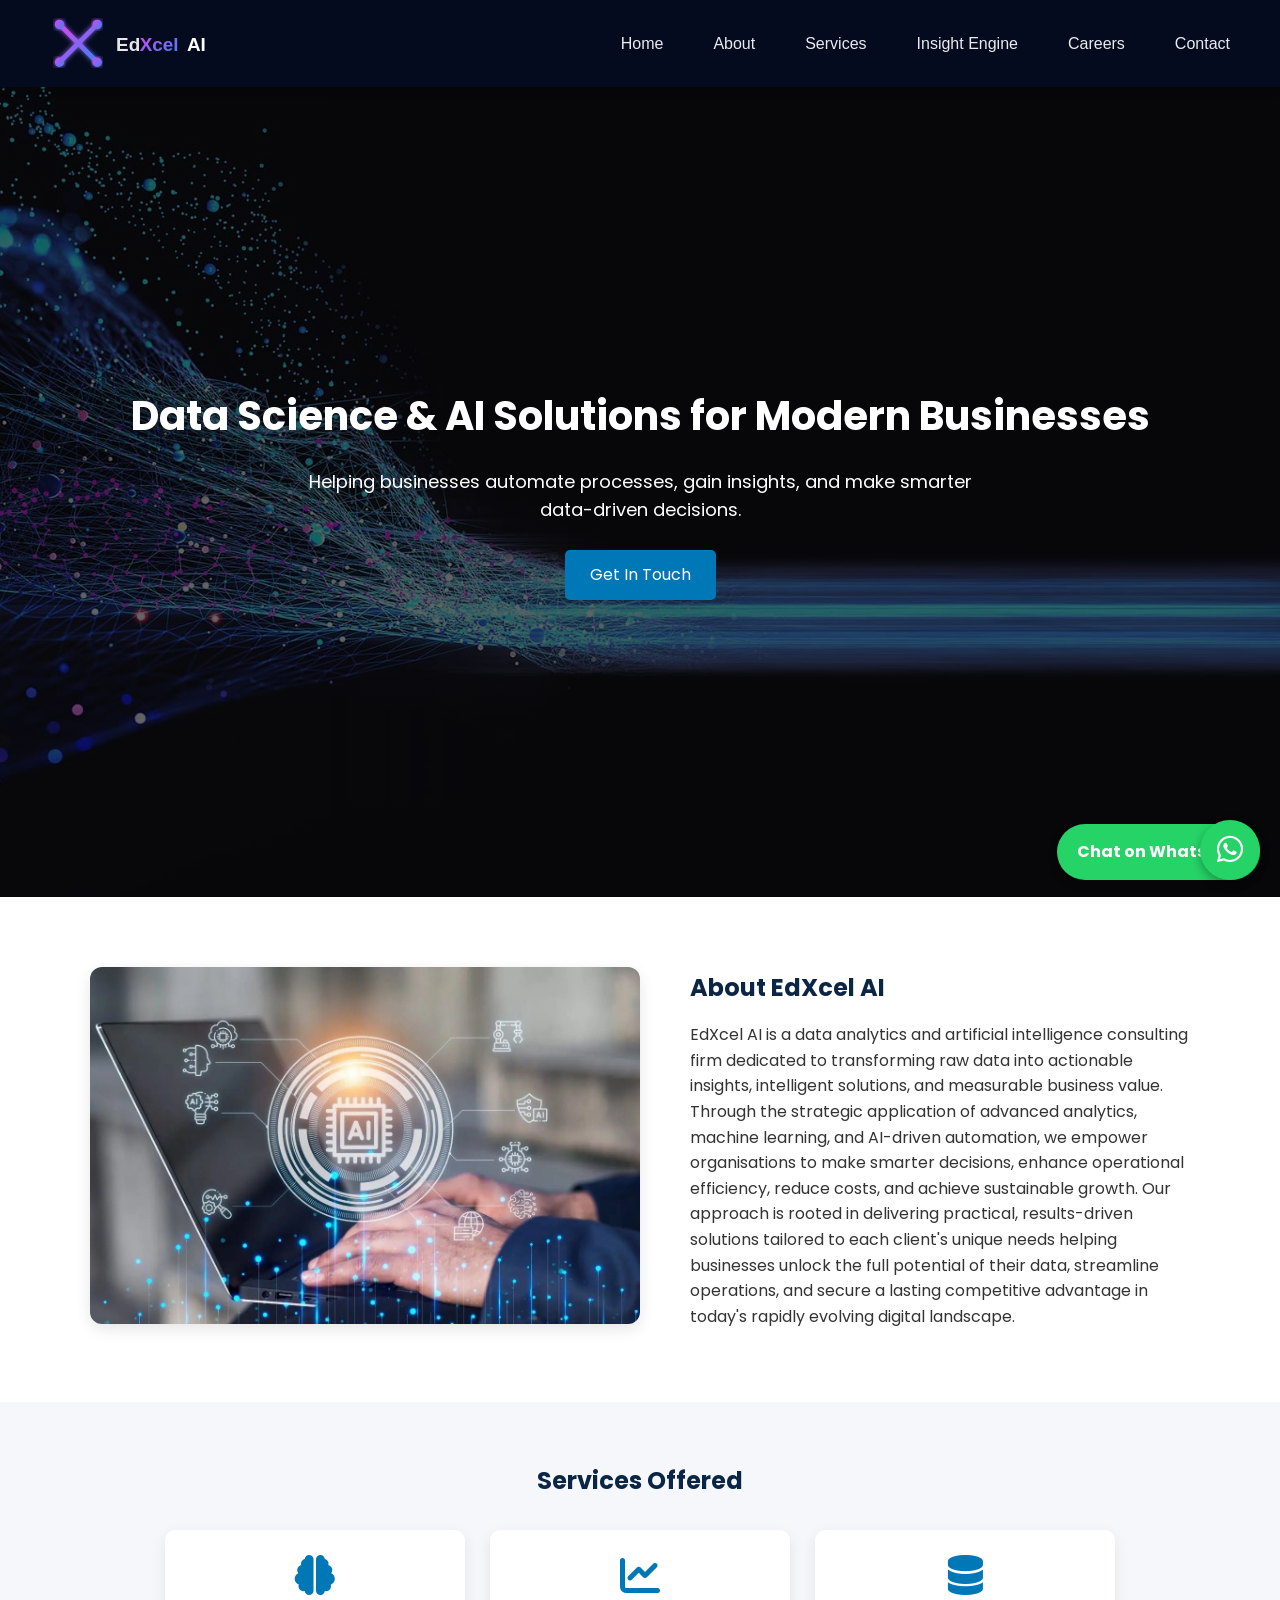
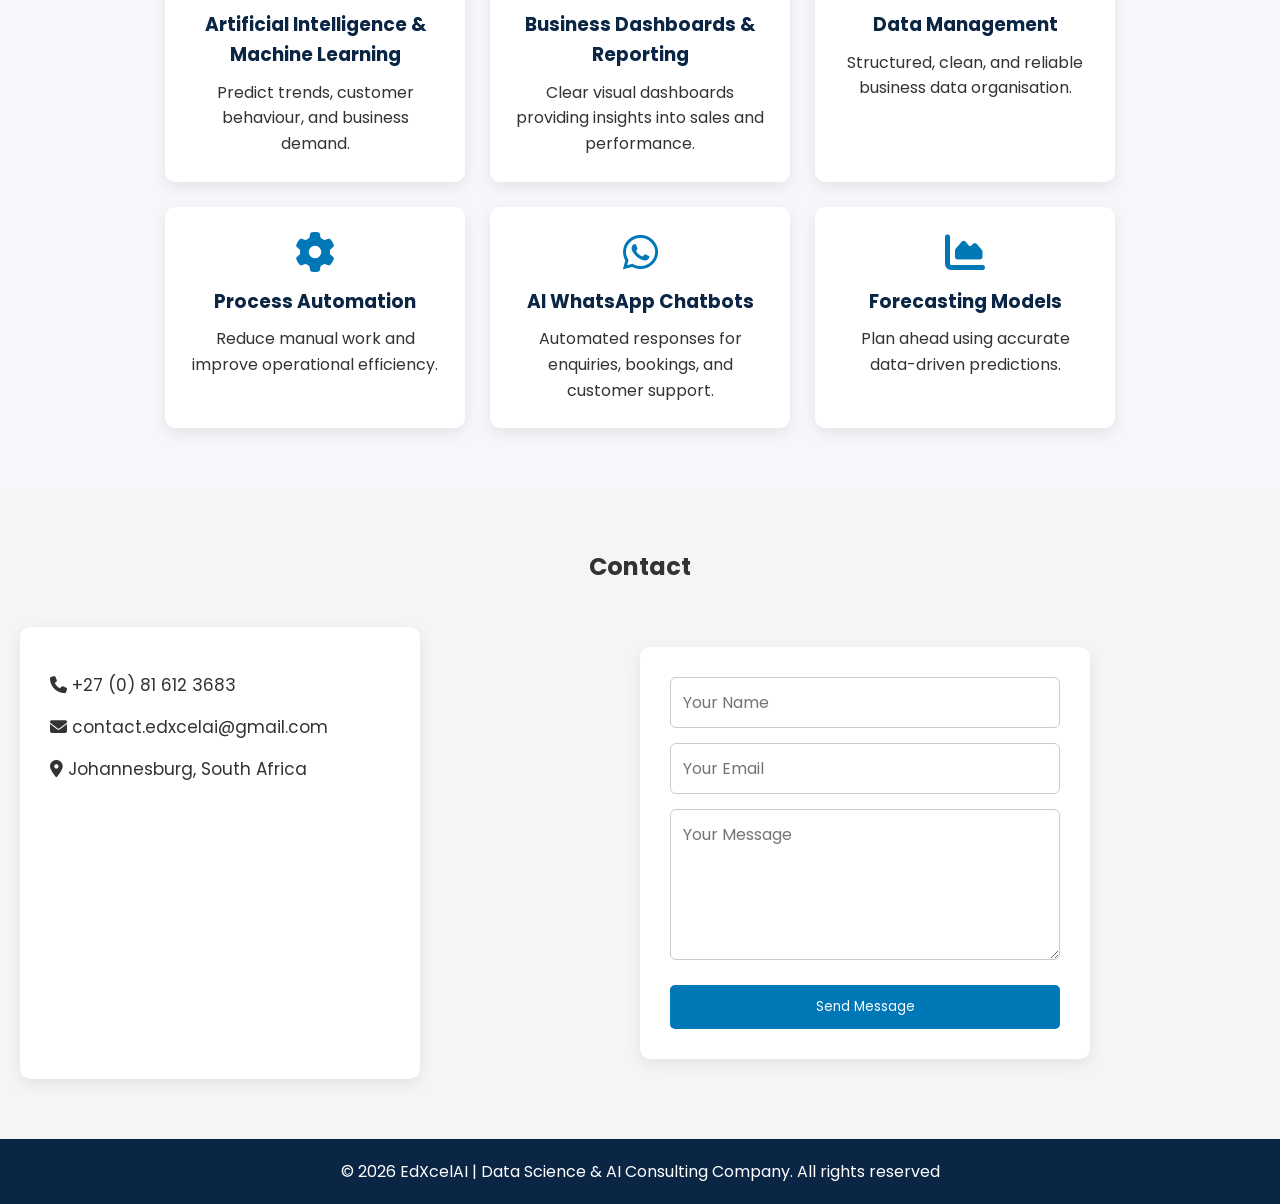
<file: index.html>
<!DOCTYPE html>
<html lang="en">
<head>
    <meta charset="UTF-8">
    <meta name="viewport" content="width=device-width, initial-scale=1.0">
    <title> EdXcel AI | Data Science & AI Consultanting Company</title>

    <!-- CSS LINK -->
    <link rel="stylesheet" href="css/style.css">

    <link rel="stylesheet" href="https://cdnjs.cloudflare.com/ajax/libs/font-awesome/6.5.0/css/all.min.css">

    <!-- Google Font -->
    <link href="https://fonts.googleapis.com/css2?family=Poppins:wght@300;400;600&display=swap" rel="stylesheet">

</head>

<body>

    <!-- ================= NAVIGATION ================= -->
    <header>
        <nav class="navbar">
    <div class="logo">
            <a href="#home">

                <svg class="logo-svg" viewBox="0 0 180 60">

                    <defs>
                        <linearGradient id="grad1" x1="0%" y1="0%" x2="100%" y2="100%">
                            <stop offset="0%" stop-color="#d946ef"/>
                            <stop offset="100%" stop-color="#3b82f6"/>
                        </linearGradient>

                        <filter id="glow">
                            <feGaussianBlur stdDeviation="3" result="blur"/>
                            <feMerge>
                                <feMergeNode in="blur"/>
                                <feMergeNode in="SourceGraphic"/>
                            </feMerge>
                        </filter>
                    </defs>

                    <!-- X lines -->
                    <line x1="10" y1="10" x2="50" y2="50"
                          stroke="url(#grad1)" stroke-width="5"
                          stroke-linecap="round" filter="url(#glow)"/>

                    <line x1="50" y1="10" x2="10" y2="50"
                          stroke="url(#grad1)" stroke-width="5"
                          stroke-linecap="round" filter="url(#glow)"/>

                    <!-- Nodes -->
                    <circle cx="10" cy="10" r="5" fill="url(#grad1)" filter="url(#glow)"/>
                    <circle cx="50" cy="10" r="5" fill="url(#grad1)" filter="url(#glow)"/>
                    <circle cx="10" cy="50" r="5" fill="url(#grad1)" filter="url(#glow)"/>
                    <circle cx="50" cy="50" r="5" fill="url(#grad1)" filter="url(#glow)"/>

                    <!-- Text -->
                    <text x="70" y="38" class="text-ed">Ed</text>
                    <text x="95" y="38" class="text-xcel">Xcel</text>
                    <text x="145" y="38" class="text-ai">AI</text>

                </svg>

            </a>
        </div>

    <div class="menu-toggle">
        <i class="fas fa-bars"></i>
    </div>

    <ul class="nav-links">
                <li><a href="#home">Home</a></li>
                <li><a href="#about">About</a></li>
                <li><a href="#services">Services</a></li>
                <li><a href="insight-engine.html">Insight Engine</a></li>
                <li><a href="careers.html">Careers</a></li>
                <li><a href="#contact">Contact</a></li>
            </ul>
        </nav>
    </header>  

    <!-- ================= HERO SECTION ================= -->
    <section id="home" class="hero">
   <div class="hero-content">
      <h1>Data Science & AI Solutions for Modern Businesses</h1>
      <p>
         Helping businesses automate processes, gain insights,
         and make smarter data-driven decisions.
      </p>
      <a href="#contact" class="btn">Get In Touch</a>
   </div>
</section>

    <!-- ================= CONSULTANT PROFILE ================= -->
<section class="profile fade-in">

    <div class="profile-container">

        <div class="profile-image">
            <img src="images/hero.jpg" alt="Edwin Chauke">
        </div>

    
    
<div id="about" class="profile-text">
    <h2>About EdXcel AI</h2>

    <p>
       EdXcel AI is a data analytics and artificial intelligence consulting firm dedicated to transforming raw data into actionable insights, intelligent solutions, and measurable business value. Through the strategic application of advanced analytics, machine learning, and AI-driven automation, we empower organisations to make smarter decisions, enhance operational efficiency, reduce costs, and achieve sustainable growth.
Our approach is rooted in delivering practical, results-driven solutions tailored to each client's unique needs helping businesses unlock the full potential of their data, streamline operations, and secure a lasting competitive advantage in today's rapidly evolving digital landscape.
</div>



        </div>

    </div>

</section>

    <!-- ================= SERVICES ================= -->
    <section id="services" class="services fade-in">
        <h2>Services Offered</h2>

        <div class="service-container">

            <div class="service-card">
             <i class="fas fa-brain service-icon"></i>
             <h3>Artificial Intelligence & Machine Learning</h3>
             <p>Predict trends, customer behaviour, and business demand.</p>
            </div>

            <div class="service-card">
                <i class="fas fa-chart-line service-icon"></i>
                <h3>Business Dashboards & Reporting</h3>
                <p>Clear visual dashboards providing insights into sales and performance.</p>
            </div>

            <div class="service-card">
                <i class="fas fa-database service-icon"></i>
                <h3>Data Management</h3>
                <p>Structured, clean, and reliable business data organisation.</p>
            </div>

            <div class="service-card">
                <i class="fas fa-gear service-icon"></i>
                <h3>Process Automation</h3>
                <p>Reduce manual work and improve operational efficiency.</p>
            </div>

            <div class="service-card">
                <i class="fab fa-whatsapp service-icon"></i>
                <h3>AI WhatsApp Chatbots</h3>
                <p>Automated responses for enquiries, bookings, and customer support.</p>
            </div>

            <div class="service-card">
                <i class="fas fa-chart-area service-icon"></i>
                <h3>Forecasting Models</h3>
                <p>Plan ahead using accurate data-driven predictions.</p>
            </div>

        </div>
    </section>

    <!-- ================= CONTACT SECTION ================= -->
    <section id="contact" class="contact">

   <h2>Contact</h2>

   <div class="contact-container">

      <!-- Contact Details -->
      <div class="contact-info">

         <p><i class="fas fa-phone"></i> +27 (0) 81 612 3683</p>

         <p><i class="fas fa-envelope"></i>
            contact.edxcelai@gmail.com
         </p>

         <p><i class="fas fa-location-dot"></i>
            Johannesburg, South Africa
         </p>


      </div>

      
<!-- Contact Form -->
<form class="contact-form"
      action="https://formsubmit.co/contact.edxcelai@gmail.com"
      method="POST">

    <input type="text" name="name" placeholder="Your Name" required>

    <input type="email" name="email" placeholder="Your Email" required>

    <textarea name="message" placeholder="Your Message" rows="5" required></textarea>

    <button type="submit">Send Message</button>

</form>

   </div>

</section>

    <!-- ================= WHATSAPP FLOAT BUTTON ================= -->
    <a href="https://wa.me/27816123798" class="whatsapp" target="_blank">
        Chat on WhatsApp
    </a>

    <!-- ================= FOOTER ================= -->
    <footer>
        <p>© 2026 EdXcelAI | Data Science & AI Consulting Company. All rights reserved</p>
    </footer>
    
    <a href="https://wa.me/27816123798" class="whatsapp-float" target="_blank">
       <i class="fab fa-whatsapp"></i>
    </a>

<script src="js/script.js"></script>
</body>
</html>
</file>
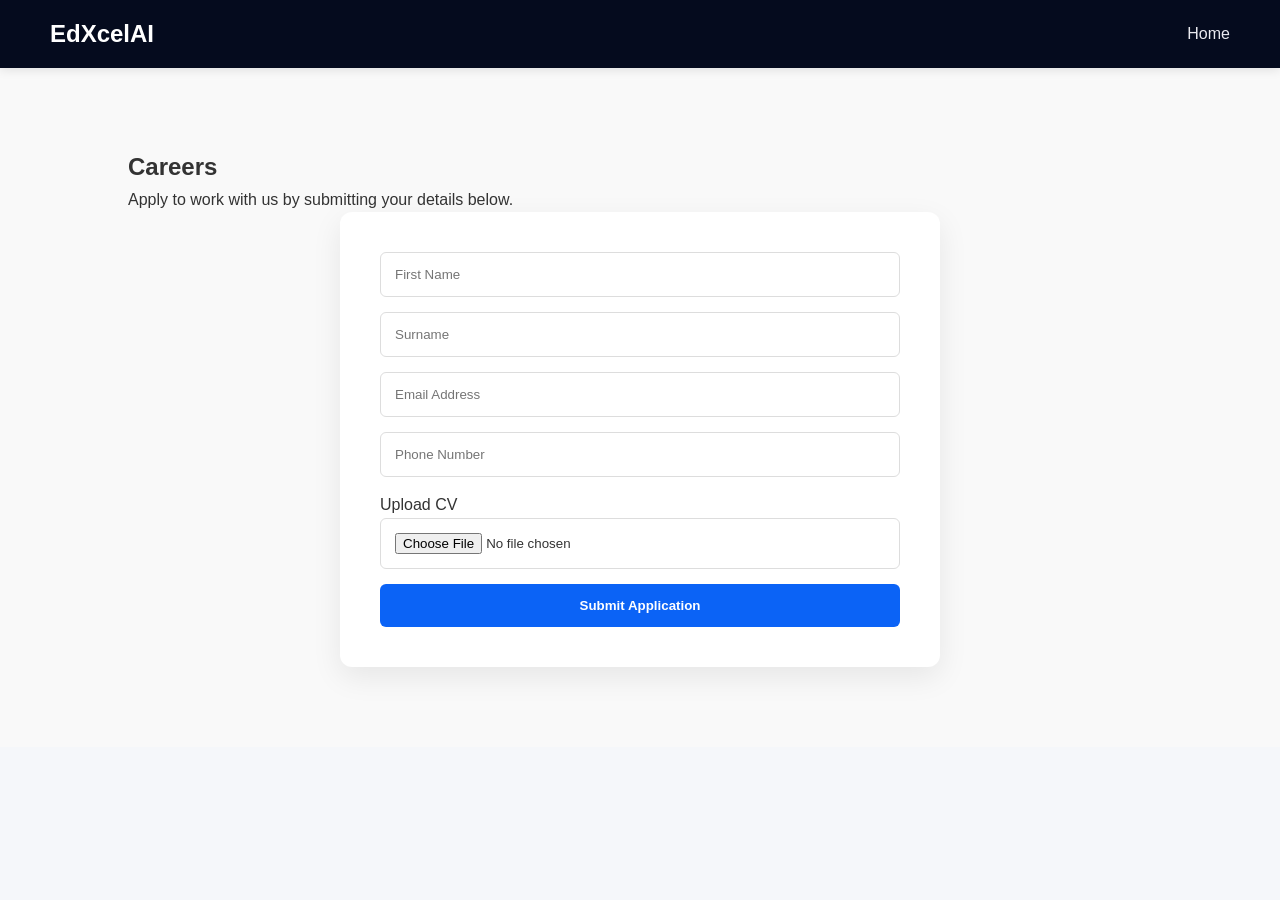
<file: careers.html>
<!DOCTYPE html>
<html lang="en">
<head>
    <meta charset="UTF-8">
    <meta name="viewport" content="width=device-width, initial-scale=1.0">
    <title>Careers | EdXcelAI </title>

    <link rel="stylesheet" href="css/style.css">
    <link rel="stylesheet"
     href="https://cdnjs.cloudflare.com/ajax/libs/font-awesome/6.5.0/css/all.min.css">
</head>

<body>

<!-- NAVBAR -->
<header>
    <nav class="navbar">
        <h2 class="logo">EdXcelAI</h2>

        <ul class="nav-links">
            <li><a href="index.html">Home</a></li>
        </ul>
    </nav>
</header>

<section class="careers">

<h2>Careers</h2>
<p>Apply to work with us by submitting your details below.</p>

<form class="careers-form"
      action="https://formsubmit.co/contact.edxcelai@gmail.com"
      method="POST"
      enctype="multipart/form-data">

    <input type="text" name="first_name" placeholder="First Name" required>
    <input type="text" name="surname" placeholder="Surname" required>
    <input type="email" name="email" placeholder="Email Address" required>
    <input type="tel" name="phone" placeholder="Phone Number" required>

    <label>Upload CV</label>
    <input type="file" name="attachment" accept=".pdf,.doc,.docx" required>

    <button type="submit">Submit Application</button>

</form>



</section>

</body>
</html>
</file>
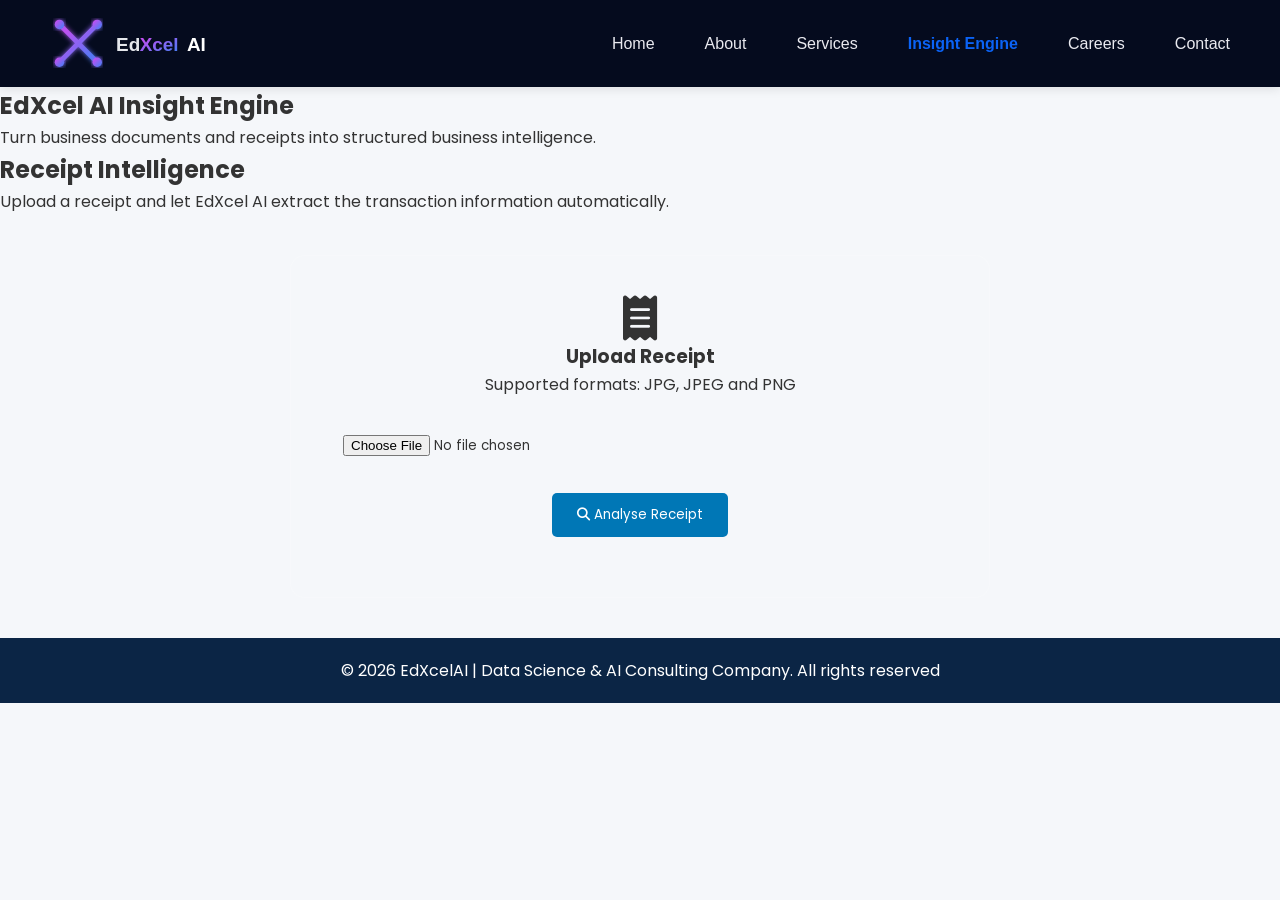
<file: insight-engine.html>
<!DOCTYPE html>
<html lang="en">

<head>

    <meta charset="UTF-8">

    <meta name="viewport"
          content="width=device-width, initial-scale=1.0">

    <title>EdXcel AI | Insight Engine</title> 

    <link rel="stylesheet"
          href="css/style.css">

    <link rel="stylesheet"
          href="https://cdnjs.cloudflare.com/ajax/libs/font-awesome/6.5.0/css/all.min.css">

    <link href="https://fonts.googleapis.com/css2?family=Poppins:wght@300;400;500;600;700&display=swap"
          rel="stylesheet">

</head>


<body>

<!-- =====================================================
     NAVIGATION
===================================================== -->

<header>

    <nav class="navbar">

        <div class="logo">

            <a href="index.html">

                <svg class="logo-svg"
                     viewBox="0 0 180 60">

                    <defs>

                        <linearGradient id="grad1"
                                        x1="0%"
                                        y1="0%"
                                        x2="100%"
                                        y2="100%">

                            <stop offset="0%"
                                  stop-color="#d946ef"/>

                            <stop offset="100%"
                                  stop-color="#3b82f6"/>

                        </linearGradient>

                        <filter id="glow">

                            <feGaussianBlur
                                stdDeviation="3"
                                result="blur"/>

                            <feMerge>

                                <feMergeNode in="blur"/>
                                <feMergeNode in="SourceGraphic"/>

                            </feMerge>

                        </filter>

                    </defs>


                    <line x1="10"
                          y1="10"
                          x2="50"
                          y2="50"
                          stroke="url(#grad1)"
                          stroke-width="5"
                          stroke-linecap="round"
                          filter="url(#glow)"/>

                    <line x1="50"
                          y1="10"
                          x2="10"
                          y2="50"
                          stroke="url(#grad1)"
                          stroke-width="5"
                          stroke-linecap="round"
                          filter="url(#glow)"/>


                    <circle cx="10"
                            cy="10"
                            r="5"
                            fill="url(#grad1)"
                            filter="url(#glow)"/>

                    <circle cx="50"
                            cy="10"
                            r="5"
                            fill="url(#grad1)"
                            filter="url(#glow)"/>

                    <circle cx="10"
                            cy="50"
                            r="5"
                            fill="url(#grad1)"
                            filter="url(#glow)"/>

                    <circle cx="50"
                            cy="50"
                            r="5"
                            fill="url(#grad1)"
                            filter="url(#glow)"/>


                    <text x="70"
                          y="38"
                          class="text-ed">
                        Ed
                    </text>

                    <text x="95"
                          y="38"
                          class="text-xcel">
                        Xcel
                    </text>

                    <text x="145"
                          y="38"
                          class="text-ai">
                        AI
                    </text>

                </svg>

            </a>

        </div>


        <div class="menu-toggle">

            <i class="fas fa-bars"></i>

        </div>


        <ul class="nav-links">

            <li>
                <a href="index.html">
                    Home
                </a>
            </li>

            <li>
                <a href="index.html#about">
                    About
                </a>
            </li>

            <li>
                <a href="index.html#services">
                    Services
                </a>
            </li>

            <li>
                <a href="insight-engine.html"
                   class="active">
                    Insight Engine
                </a>
            </li>

            <li>
                <a href="careers.html">
                    Careers
                </a>
            </li>

            <li>
                <a href="index.html#contact">
                    Contact
                </a>
            </li>

        </ul>

    </nav>

</header>



<!-- =====================================================
     INSIGHT ENGINE HERO
===================================================== -->

<section class="service-hero">

    <h1>
        EdXcel AI Insight Engine
    </h1>

    <p>
        Turn business documents and receipts into
        structured business intelligence.
    </p>

</section>



<!-- =====================================================
     RECEIPT ANALYSIS
===================================================== -->

<section class="service-details">

    <h2>
        Receipt Intelligence
    </h2>

    <p>
        Upload a receipt and let EdXcel AI extract
        the transaction information automatically.
    </p>


    <div class="insight-upload-box">

        <i class="fas fa-receipt"
           style="font-size: 45px;">
        </i>

        <h3>
            Upload Receipt
        </h3>

        <p>
            Supported formats: JPG, JPEG and PNG
        </p>


        <input
            type="file"
            id="receiptFile"
            accept=".jpg,.jpeg,.png,image/jpeg,image/png"
        >


        <button
            id="analyseReceiptButton"
            class="btn">

            <i class="fas fa-magnifying-glass"></i>

            Analyse Receipt

        </button>


        <div id="receiptStatus"
             class="receipt-status">
        </div>

    </div>



    <!-- =================================================
         RESULTS
    ================================================== -->

    <div id="receiptResults"
         class="receipt-results"
         style="display:none;">

        <h2>
            Receipt Results
        </h2>


        <div class="receipt-summary">

            <div>
                <strong>Store</strong>

                <span id="storeName">
                    -
                </span>
            </div>


            <div>
                <strong>Date</strong>

                <span id="receiptDate">
                    -
                </span>
            </div>


            <div>
                <strong>Payment</strong>

                <span id="paymentMethod">
                    -
                </span>
            </div>


            <div>
                <strong>Total</strong>

                <span id="grandTotal">
                    -
                </span>
            </div>

        </div>



        <h3>
            Items
        </h3>


        <div class="table-container">

            <table>

                <thead>

                    <tr>

                        <th>
                            Product
                        </th>

                        <th>
                            Quantity
                        </th>

                        <th>
                            Unit Price
                        </th>

                        <th>
                            Line Total
                        </th>

                    </tr>

                </thead>


                <tbody id="receiptItems">

                </tbody>

            </table>

        </div>



        <div class="receipt-totals">

            <p>
                Subtotal:
                <strong id="receiptSubtotal">
                    -
                </strong>
            </p>

            <p>
                Tax:
                <strong id="receiptTax">
                    -
                </strong>
            </p>

            <p>
                Discount:
                <strong id="receiptDiscount">
                    -
                </strong>
            </p>

            <p class="grand-total">

                Grand Total:
                <strong id="receiptGrandTotal">
                    -
                </strong>

            </p>

        </div>


        <p id="receiptId"
           class="receipt-id">
        </p>

    </div>

</section>



<!-- =====================================================
     FOOTER
===================================================== -->

<footer>

    <p>
        © 2026 EdXcelAI |
        Data Science & AI Consulting Company.
        All rights reserved
    </p>

</footer>



<script src="js/script.js"></script>

<script src="js/insight-engine.js"></script>

</body>

</html>
</file>
<file: css/style.css>
html{
    scroll-behavior:smooth;
}
/* ================= GENERAL ================= */
*{
    margin:0;
    padding:0;
    box-sizing:border-box;
    font-family:'Poppins', sans-serif;
}

body{
    background:#f5f7fa;
    color:#333;
    line-height:1.6;
}

/* ================= NAVBAR ================= */
.navbar{
    position:sticky;
    top:0;
    z-index:1000;
    display:flex;
    justify-content:space-between;
    align-items:center;
    padding:20px 60px;
    background:#0b2545;
    color:white;
    box-shadow:0 2px 10px rgba(0,0,0,0.1);
}

.logo{
    font-weight:600;
}

.nav-links{
    list-style:none;
    display:flex;
}

.nav-links li{
    margin-left:25px;
}

.nav-links a{
    text-decoration:none;
    color:white;
    font-weight:500;
    transition:0.3s;
}

.nav-links a:hover{
    color:#00c2ff;
}

.hero h1{
    font-size:42px;
    margin-bottom:20px;
}

.hero p{
    max-width:700px;
    margin:auto;
    margin-bottom:25px;
}

/* ================= BUTTON ================= */
.btn{
    display:inline-block;
    background:#00c2ff;
    color:white;
    padding:12px 25px;
    border-radius:6px;
    text-decoration:none;
    transition:0.3s;
}

.btn:hover{
    background:#009ed1;
}

/* ================= ABOUT ================= */
.about{
    padding:60px 80px;
    text-align:center;
    background:white;
}

.about h2{
    margin-bottom:20px;
    color:#0b2545;
}

/* ================= SERVICES ================= */
.services{
    padding:60px 40px;
    text-align:center;
}

.services h2{
    margin-bottom:30px;
    color:#0b2545;
}

.service-container{
    display:flex;
    flex-wrap:wrap;
    justify-content:center;
    gap:25px;
}

.service-card{
    background:white;
    width:300px;
    padding:25px;
    border-radius:10px;
    box-shadow:0 5px 15px rgba(0,0,0,0.08);
    transition:0.3s;
}

.service-card:hover{
    transform:translateY(-8px);
}

.service-card h3{
    margin-bottom:10px;
    color:#0b2545;
}

/* ================= WHATSAPP BUTTON ================= */
.whatsapp{
    position:fixed;
    bottom:20px;
    right:20px;
    background:#25D366;
    color:white;
    padding:15px 20px;
    border-radius:50px;
    text-decoration:none;
    font-weight:bold;
    box-shadow:0 4px 10px rgba(0,0,0,0.2);
    transition:0.3s;
}

.whatsapp:hover{
    background:#1ebe5d;
}

/* ================= FOOTER ================= */
footer{
    background:#0b2545;
    color:white;
    text-align:center;
    padding:20px;
}

/* ================= RESPONSIVE ================= */
@media(max-width:768px){

    .navbar{
        flex-direction:column;
    }

    .about,
    .services,
    .contact{
        padding:40px 20px;
    }
}

/* ================= PROFILE ================= */
.profile{
    background:white;
    padding:70px 40px;
}

.profile-container{
    display:flex;
    align-items:center;
    justify-content:center;
    gap:50px;
    flex-wrap:wrap;
}

.profile-image img{
    width:550px;
    border-radius:12px;
    box-shadow:0 5px 15px rgba(0,0,0,0.1);
}

.profile-text{
    max-width:500px;
}

.profile-text h2{
    color:#0b2545;
    margin-bottom:15px;
}

.memberships{
    margin-top:15px;
    list-style:none;
}

.memberships li{
    margin-bottom:8px;
    font-weight:500;
}

/* ================= SCROLL ANIMATION ================= */
.fade-in{
    opacity:0;
    transform:translateY(30px);
    transition:all 1s ease;
}

.fade-in.show{
    opacity:1;
    transform:translateY(0);
}

.service-icon {
    font-size: 40px;
    color: #0077b6;
    margin-bottom: 15px;
}

@media (max-width: 768px) {

    .nav-links {
        position: absolute;
        right: 0;
        top: 60px;
        background: white;
        width: 100%;
        flex-direction: column;
        display: none;
        text-align: center;
        padding: 20px 0;
    }

    .nav-links.active {
        display: flex;
    }

    .menu-toggle {
        display: block;
    }
}

.service-card {
    transition: 0.3s ease;
}

.service-card:hover {
    transform: translateY(-8px);
    box-shadow: 0 8px 20px rgba(0,0,0,0.15);
}

button {
    background: #0077b6;
    color: white;
    border: none;
    padding: 12px 25px;
    border-radius: 5px;
    cursor: pointer;
}

button:hover {
    background: #023e8a;
}

.whatsapp-float {
    position: fixed;
    width: 60px;
    height: 60px;
    bottom: 20px;
    right: 20px;
    background-color: #25D366;
    color: white;
    border-radius: 50%;
    text-align: center;
    font-size: 30px;
    line-height: 60px;
    box-shadow: 0 4px 10px rgba(0,0,0,0.3);
    z-index: 1000;
}

.whatsapp-float:hover {
    transform: scale(1.1);
}

.hero {
    height: 90vh;
    background: linear-gradient(
        rgba(0,0,0,0.6),
        rgba(0,0,0,0.6)
    ),
    url("../images/edwin.jpg") center/cover no-repeat;

    display: flex;
    justify-content: center;
    align-items: center;
    text-align: center;
    color: white;
}

.hero-content h1 {
    font-size: 40px;
    margin-bottom: 20px;
}

.hero-content p {
    font-size: 18px;
    margin-bottom: 25px;
}

.btn {
    background: #0077b6;
    padding: 12px 25px;
    color: white;
    text-decoration: none;
    border-radius: 5px;
}

.contact {
    padding: 60px 20px;
    text-align: center;
    background: #f5f5f5;
}

.contact-info p {
    margin: 10px 0;
    font-size: 18px;
}

/* section {
    opacity: 0;
    transform: translateY(40px);
    transition: 0.6s ease;
}

section.show {
    opacity: 1;
    transform: translateY(0);
} */

/* CONTACT FORM */
.contact-form{
    max-width:500px;
    margin:20px auto;
    display:flex;
    flex-direction:column;
    gap:15px;
}

.contact-form input,
.contact-form textarea{
    padding:12px;
    border:1px solid #ccc;
    border-radius:6px;
    font-size:16px;
}

.contact-form button{
    border:none;
    cursor:pointer;
}

.contact-container{
    display:flex;
    justify-content:center;
    align-items:flex-start;
    gap:40px;
    flex-wrap:wrap;
    margin-top:30px;
}

.contact-info{
    max-width:350px;
    text-align:left;
}

/* ================= CONTACT PROFESSIONAL LAYOUT ================= */

.contact-container{
    display: flex;
    justify-content: center;
    align-items: stretch;
    gap: 50px;
    flex-wrap: wrap;
    margin-top: 40px;
}

/* LEFT SIDE */
.contact-info{
    flex: 1;
    min-width: 280px;
    max-width: 400px;
    background: white;
    padding: 30px;
    border-radius: 10px;
    box-shadow: 0 5px 15px rgba(0,0,0,0.08);
    text-align: left;
}

.contact-info p{
    margin: 15px 0;
    font-size: 17px;
}

/* RIGHT SIDE FORM */
.contact-form{
    flex: 1;
    min-width: 300px;
    max-width: 450px;
    background: white;
    padding: 30px;
    border-radius: 10px;
    box-shadow: 0 5px 15px rgba(0,0,0,0.08);
}

/* INPUT STYLE IMPROVEMENT */
.contact-form input,
.contact-form textarea{
    width: 100%;
    padding: 12px;
    border-radius: 6px;
    border: 1px solid #ccc;
    font-size: 16px;
}

/* BUTTON CENTER */
.contact-form button{
    width: 100%;
    margin-top: 10px;
}



/* ===== CAREERS FORM ===== */

.careers {
    padding: 80px 10%;
    background: #f9f9f9;
}

.careers-form {
    max-width: 600px;
    margin: auto;
    background: white;
    padding: 40px;
    border-radius: 12px;
    box-shadow: 0 10px 30px rgba(0,0,0,0.08);
}

.careers-form input {
    width: 100%;
    padding: 14px;
    margin-bottom: 15px;
    border-radius: 6px;
    border: 1px solid #ddd;
    transition: 0.3s;
}

.careers-form input:focus {
    border-color: #0b63f6;
    outline: none;
}

.careers-form button {
    width: 100%;
    padding: 14px;
    background: #0b63f6;
    color: white;
    border: none;
    border-radius: 6px;
    font-weight: 600;
    cursor: pointer;
    transition: 0.3s;
}

.careers-form button:hover {
    background: #084cd1;
    transform: translateY(-2px);
}



/* ===== PAGE FADE TRANSITION (SAFE) ===== */

body {
    opacity: 1;
    transition: opacity 0.6s ease-in-out;
}

body.fade-out {
    opacity: 0;
}

/* ===== CAREERS HERO ===== */

.careers-hero {
    height: 40vh;
    background: linear-gradient(rgba(0,0,0,0.6),
                rgba(0,0,0,0.6)),
                url("../images/office.jpg");
    background-size: cover;
    background-position: center;
    color: white;
    display: flex;
    flex-direction: column;
    justify-content: center;
    align-items: center;
    text-align: center;
}

.careers-hero h1 {
    font-size: 42px;
    margin-bottom: 10px;
}

.careers-hero p {
    max-width: 600px;
}

.nav-links a.active {
    color: #0b63f6;
    font-weight: 600;
}

button, .btn {
    transition: all 0.3s ease;
}

button:hover, .btn:hover {
    transform: translateY(-3px);
    box-shadow: 0 6px 18px rgba(0,0,0,0.15);
}

/* LOGO CONTAINER */
.logo a {
    display: flex;
    align-items: center;
    text-decoration: none;
    font-family: 'Inter', sans-serif;
}

/* ================= ICON ================= */
.logo-icon {
    position: relative;
    width: 50px;
    height: 50px;
    margin-right: 12px;
}

/* Lines forming X */
.line {
    position: absolute;
    width: 100%;
    height: 4px;
    top: 50%;
    left: 0;
    border-radius: 10px;
}

/* Diagonal lines */
.l1 {
    transform: rotate(45deg);
    background: linear-gradient(90deg, #8A2BE2, #00BFFF);
}

.l2 {
    transform: rotate(-45deg);
    background: linear-gradient(90deg, #00BFFF, #8A2BE2);
}

/* Nodes (dots) */
.dot {
    position: absolute;
    width: 10px;
    height: 10px;
    border-radius: 50%;
    background: linear-gradient(135deg, #8A2BE2, #00BFFF);
}

/* Dot positions */
.d1 { top: 0; left: 0; }
.d2 { top: 0; right: 0; }
.d3 { bottom: 0; left: 0; }
.d4 { bottom: 0; right: 0; }

/* ================= BREATHING EFFECT ================= */
@keyframes breathe {
    0% {
        transform: scale(1);
        filter: drop-shadow(0 0 5px rgba(138,43,226,0.4));
    }
    50% {
        transform: scale(1.1);
        filter: drop-shadow(0 0 20px rgba(0,191,255,0.9));
    }
    100% {
        transform: scale(1);
        filter: drop-shadow(0 0 5px rgba(138,43,226,0.4));
    }
}

.logo-icon {
    animation: breathe 3.5s ease-in-out infinite;
}

/* ================= TEXT ================= */

.logo-text {
    font-size: 26px;
    font-weight: 600;
}

.ed { color: #EAEAF0; }

.x {
    background: linear-gradient(135deg, #8A2BE2, #00BFFF);
    -webkit-background-clip: text;
    -webkit-text-fill-color: transparent;
    font-weight: 800;
}

.cel { color: #EAEAF0; }

.ai {
    color: #FFFFFF;
    margin-left: 8px;
    font-weight: 500;
}

/* RESET */
* {
    margin: 0;
    padding: 0;
    box-sizing: border-box;
}

/* NAVBAR */
.navbar {
    background: #050B1E;
    padding: 15px 50px;
    display: flex;
    justify-content: space-between;
    align-items: center;
}

/* LOGO SIZE */
.logo-svg {
    width: 170px;
    height: auto;
}

/* ================= SVG TEXT ================= */

.text-ed {
    fill: #E5E7EB;
    font-family: 'Inter', sans-serif;
    font-size: 20px;
    font-weight: 600;
}

.text-xcel {
    fill: url(#grad1);
    font-family: 'Inter', sans-serif;
    font-size: 20px;
    font-weight: 800;
}

.text-ai {
    fill: #FFFFFF;
    font-family: 'Inter', sans-serif;
    font-size: 20px;
    font-weight: 600;
}

/* ================= BREATHING ================= */

.logo-svg {
    animation: breathe 3.5s ease-in-out infinite;
}

@keyframes breathe {
    0% {
        transform: scale(1);
    }
    50% {
        transform: scale(1.06);
    }
    100% {
        transform: scale(1);
    }
}

/* ================= NAV LINKS ================= */

.nav-links {
    list-style: none;
    display: flex;
    gap: 25px;
}

.nav-links a {
    color: #EAEAF0;
    text-decoration: none;
    font-family: 'Inter', sans-serif;
    font-weight: 500;
}

.nav-links a:hover {
    color: #00BFFF;
}

/* MENU ICON */
.menu-toggle {
    display: none;
    color: white;
    font-size: 24px;
}

/* MOBILE */
@media (max-width: 768px) {
    .nav-links {
        display: none;
    }

    .menu-toggle {
        display: block;
    }

    .logo-svg {
        width: 140px;
    }
}

/* =========================================================
   EDXCEL AI INSIGHT ENGINE
========================================================= */

.insight-upload-box {

    max-width: 700px;

    margin: 40px auto;

    padding: 40px;

    text-align: center;

    border-radius: 15px;

    background: rgba(255, 255, 255, 0.05);

    border: 1px solid rgba(255, 255, 255, 0.15);

}


.insight-upload-box input {

    display: block;

    width: 100%;

    margin: 25px auto;

    padding: 12px;

}


.receipt-status {

    margin-top: 20px;

    font-weight: 500;

}


.receipt-status.success {

    color: #22c55e;

}


.receipt-status.error {

    color: #ef4444;

}


.receipt-status.loading {

    color: #3b82f6;

}


.receipt-results {

    max-width: 1100px;

    margin: 50px auto;

    padding: 35px;

    border-radius: 15px;

    background: rgba(255, 255, 255, 0.05);

    border: 1px solid rgba(255, 255, 255, 0.15);

}


.receipt-summary {

    display: grid;

    grid-template-columns:
        repeat(4, 1fr);

    gap: 20px;

    margin: 30px 0;

}


.receipt-summary div {

    padding: 20px;

    border-radius: 10px;

    background: rgba(255, 255, 255, 0.05);

}


.receipt-summary strong {

    display: block;

    margin-bottom: 8px;

}


.table-container {

    overflow-x: auto;

}


.receipt-results table {

    width: 100%;

    border-collapse: collapse;

    margin-top: 20px;

}


.receipt-results th,
.receipt-results td {

    padding: 14px;

    text-align: left;

    border-bottom: 1px solid
        rgba(255, 255, 255, 0.1);

}


.receipt-totals {

    max-width: 400px;

    margin-left: auto;

    margin-top: 30px;

}


.receipt-totals p {

    display: flex;

    justify-content: space-between;

    padding: 8px 0;

}


.receipt-totals .grand-total {

    font-size: 1.2rem;

    font-weight: 700;

}


.receipt-id {

    margin-top: 30px;

    font-size: 0.85rem;

    opacity: 0.7;

}


@media (max-width: 768px) {

    .receipt-summary {

        grid-template-columns: 1fr 1fr;

    }

}


@media (max-width: 500px) {

    .receipt-summary {

        grid-template-columns: 1fr;

    }

}
</file>
